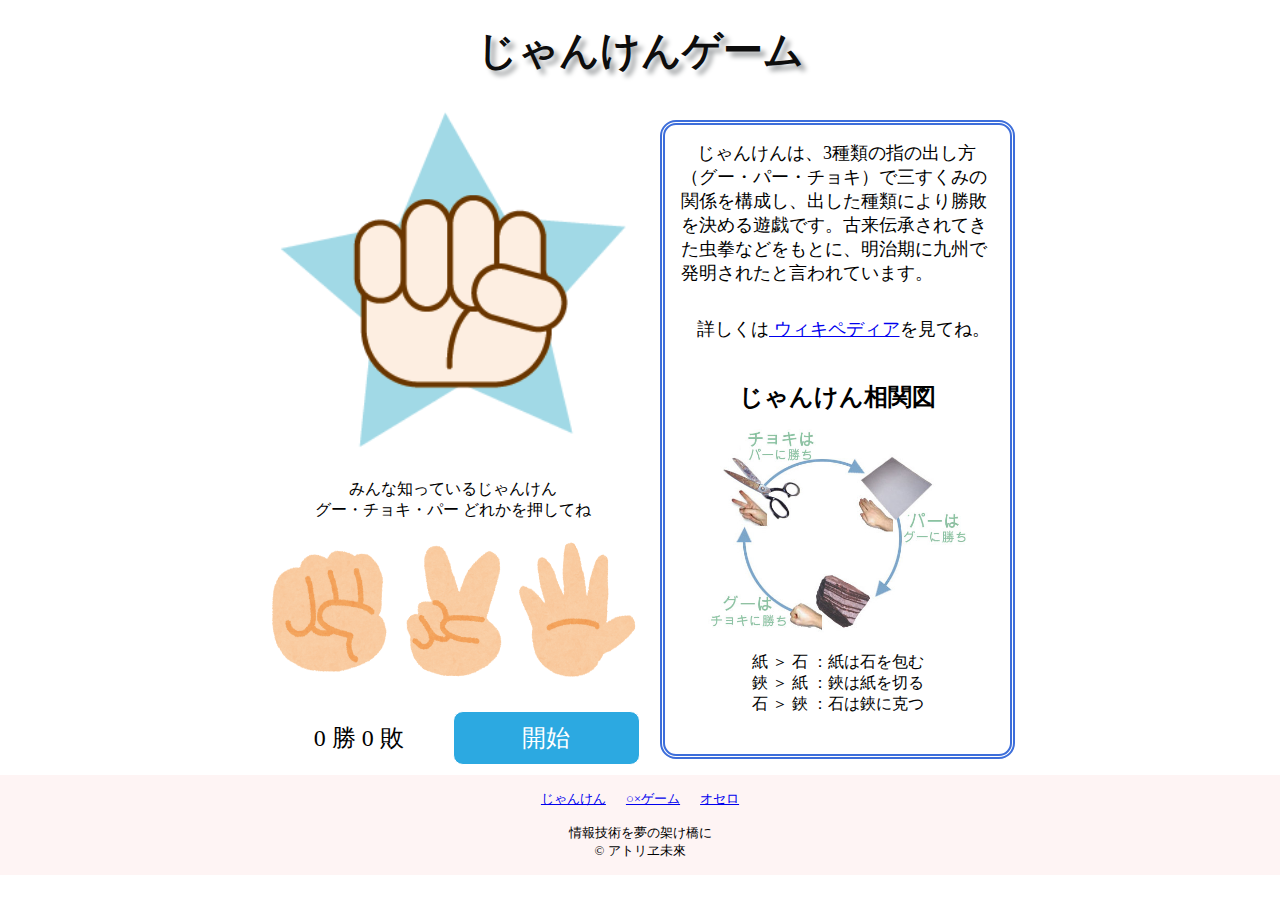
<file: index.html>
<!DOCTYPE html>
<html>
  <head>
    <meta charset="utf-8">
    <title>じゃんけんゲーム</title>
    <meta name="viewport" content="width=device-width">
    <link rel="stylesheet" href="style.css">
  </head>

  <body>
    <header>
      <h1>じゃんけんゲーム</h1>
    </header>

    <main>
      <figure>
        <img id="computer_hand_type" src="images/guu.png">
      </figure>

      <p>
        みんな知っているじゃんけん<br>
        グー・チョキ・パー どれかを押してね
      </p>

      <div class="control_area">
        <div class="player_hand_type">
          <button id="guu"   value="0"></button>
          <button id="choki" value="1"></button>
          <button id="paa"   value="2"></button>
        </div>
        <div class="score_and_replay">
          <p class="score">
            <span id="win">0</span> 勝
            <span id="lose">0</span> 敗
          </p>
          <button id="play" class="button">開始</button>
        </div>
      </div>
    </main>

    <article>
      <div>
        <p>
          じゃんけんは、3種類の指の出し方（グー・パー・チョキ）で三すくみの関係を構成し、出した種類により勝敗を決める遊戯です。古来伝承されてきた虫拳などをもとに、明治期に九州で発明されたと言われています。
        </p>
        <p>
          詳しくは<a href="https://ja.wikipedia.org/wiki/%E3%81%98%E3%82%83%E3%82%93%E3%81%91%E3%82%93">
          ウィキペディア</a>を見てね。
        </p>
      </div>

      <figure>
        <figcaption>じゃんけん相関図</figcaption>
        <img src="images/janken.jpg" alt="じゃんけん説明図">
        <ul>
          <li>紙 ＞ 石 ：紙は石を包む</li>
          <li>鋏 ＞ 紙 ：鋏は紙を切る</li>
          <li>石 ＞ 鋏 ：石は鋏に克つ</li>
        </ul>
      </figure>
    </article>

    <footer>
      <div class="container">
        <nav>
          <ul>
            <li> <a href="index.html">じゃんけん</a> </li>
            <li> <a href="marubatsu.html">○×ゲーム</a> </li>
            <li> <a href="othello.html">オセロ</a> </li>
          </ul>
        </nav>

        <p>情報技術を夢の架け橋に</p>
        <p>&copy; アトリヱ未來</p>
      </div>
    </footer>

    <script src="janken.js"></script>
  </body>
</html>
</file>
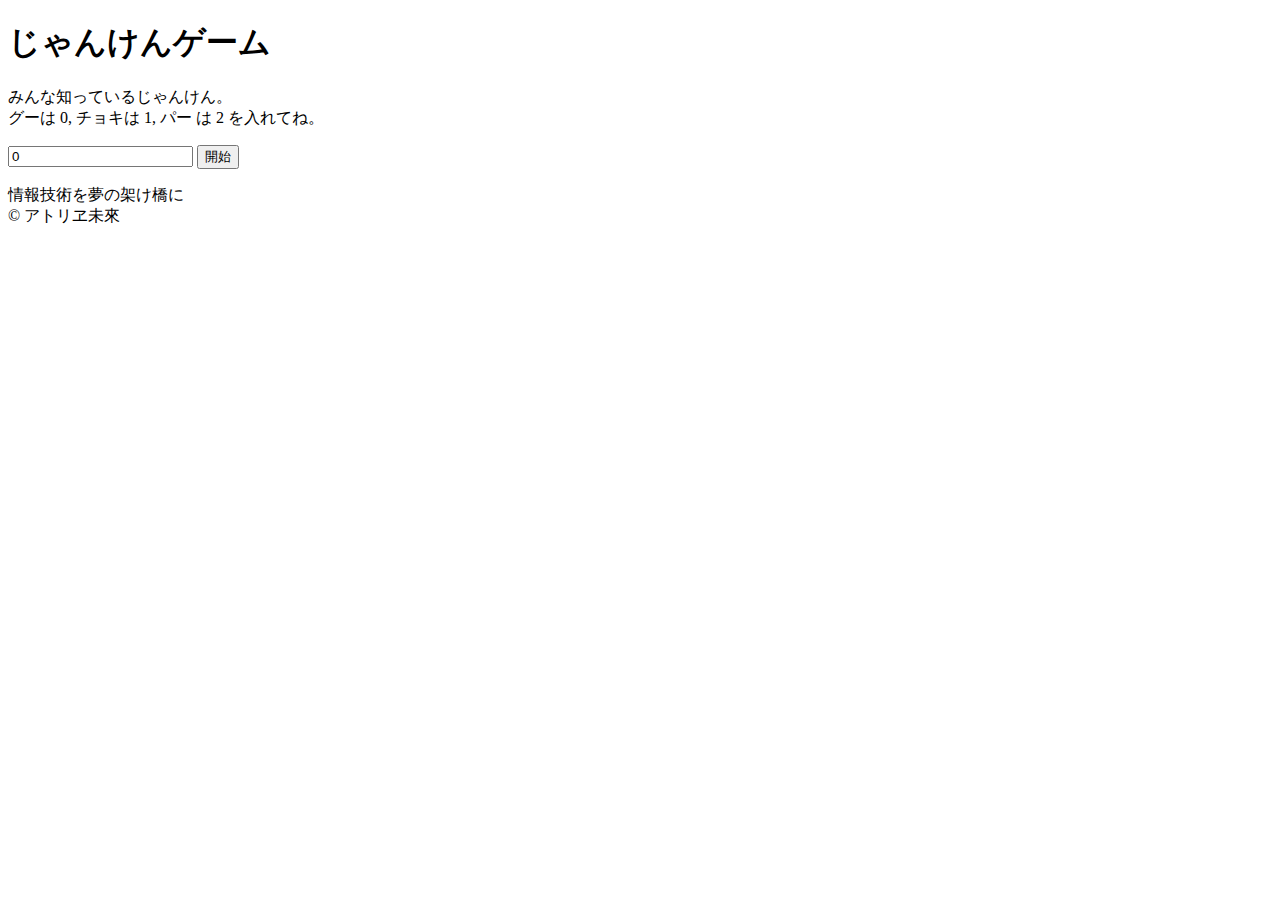
<file: 69/index.html>
<!DOCTYPE html>
<html>
  <head>
    <meta charset="utf-8">
    <title>じゃんけんゲーム</title>
  </head>

  <body>
    <header>
      <h1>じゃんけんゲーム</h1>
    </header>

    <main>
      <p>
        みんな知っているじゃんけん。<br>
        グーは 0, チョキは 1, パー は 2 を入れてね。
      </p>

      <input type="number" id="janken_number" value="0">
      <button id="play">開始</button>
    </main>

    <footer>
      <p>
        情報技術を夢の架け橋に<br>
        &copy; アトリヱ未來
      </p>
    </footer>

    <script src="janken.js"></script>
  </body>
</html>
</file>
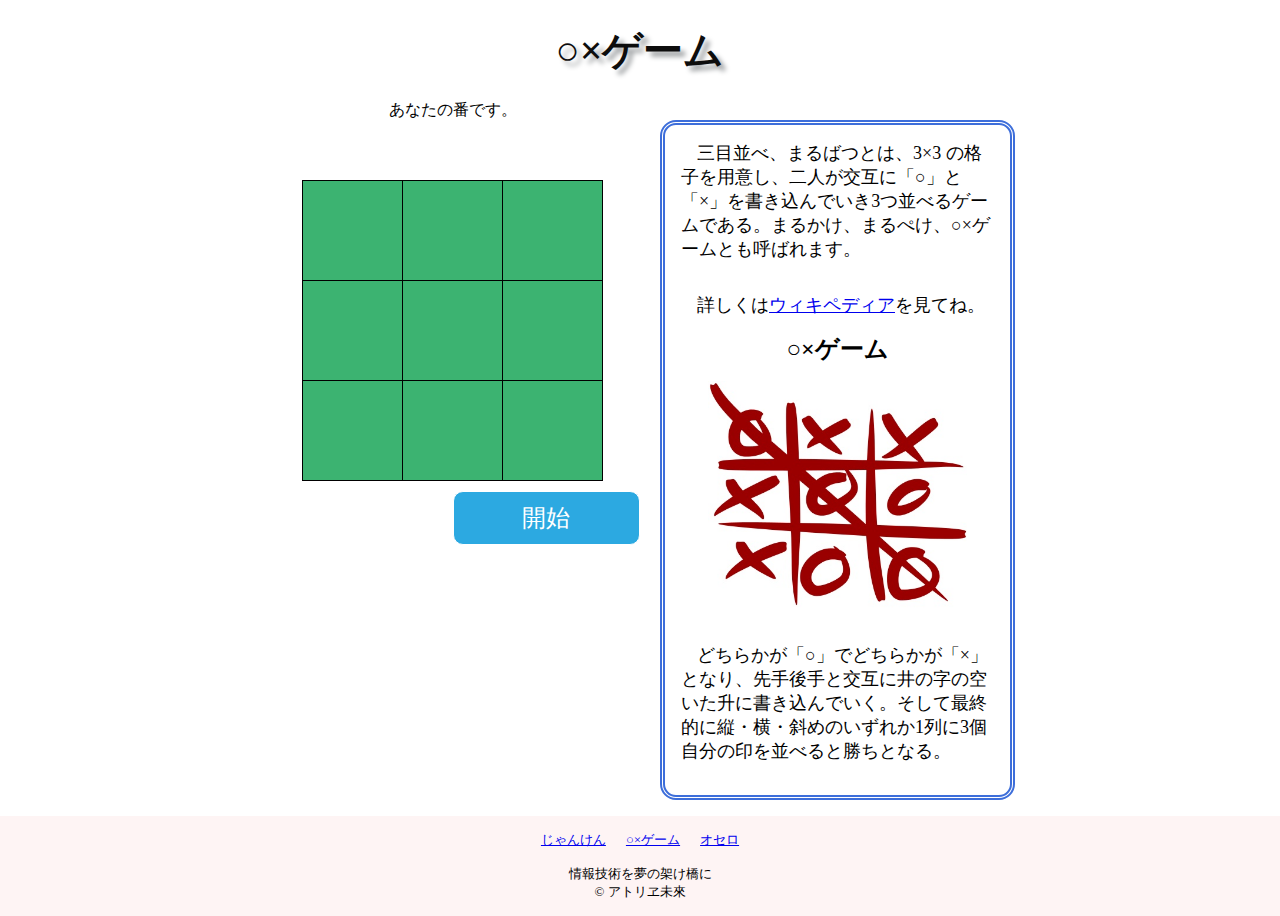
<file: marubatsu.html>
<!DOCTYPE html>
<html>
<head>
  <meta charset="utf-8">
  <title>○×ゲーム</title>
  <meta name="viewport" content="width=device-width">
  <link rel="stylesheet" href="style.css">
</head>

<body>
  <header>
    <h1>○×ゲーム</h1>
  </header>

  <main id="content">
    <p id="notification">
      あなたの番です。
    </p>

    <table id="board">
      <tr>
        <td id="y0_x0" data-y="0" data-x="0"></td>
        <td id="y0_x1" data-y="0" data-x="1"></td>
        <td id="y0_x2" data-y="0" data-x="2"></td>
      </tr>
      <tr>
        <td id="y1_x0" data-y="1" data-x="0"></td>
        <td id="y1_x1" data-y="1" data-x="1"></td>
        <td id="y1_x2" data-y="1" data-x="2"></td>
      </tr>
      <tr>
        <td id="y2_x0" data-y="2" data-x="0"></td>
        <td id="y2_x1" data-y="2" data-x="1"></td>
        <td id="y2_x2" data-y="2" data-x="2"></td>
      </tr>
    </table>

    <div class="control_areas">
      <div class="score_and_replay">
        <p class="score">
        </p>
        <button id="play" class="button">開始</button>
      </div>
    </div>
  </main>

  <article>
    <div>
      <p>
        三目並べ、まるばつとは、3×3 の格子を用意し、二人が交互に「○」と「×」を書き込んでいき3つ並べるゲームである。まるかけ、まるぺけ、○×ゲームとも呼ばれます。
      </p>
      <p>
        詳しくは<a href="https://ja.wikipedia.org/wiki/%E4%B8%89%E7%9B%AE%E4%B8%A6%E3%81%B9">ウィキペディア</a>を見てね。
      </p>
    </div>

    <figure>
      <figcaption>○×ゲーム</figcaption>
      <img src="images/marubatsu.jpg" alt="○×ゲーム説明図">

      <p>
        どちらかが「○」でどちらかが「×」となり、先手後手と交互に井の字の空いた升に書き込んでいく。そして最終的に縦・横・斜めのいずれか1列に3個自分の印を並べると勝ちとなる。
      </p>
    </figure>
  </article>

  <footer>
    <div class="container">
      <nav>
        <ul>
          <li> <a href="index.html">じゃんけん</a> </li>
          <li> <a href="marubatsu.html">○×ゲーム</a> </li>
          <li> <a href="othello.html">オセロ</a> </li>
        </ul>
      </nav>

      <p>情報技術を夢の架け橋に</p>
      <p>&copy; アトリヱ未來</p>
    </div>
  </footer>

  <script src="marubatsu.js"></script>
</body>

</html>
</file>
<file: style.css>
/*==============================================================
  モバイル版・デスクトップ版 共通
==============================================================*/

/*-------------------------------------------------------------
  色の指定
  CSSカスタムプロパティを定義
  color: var(--kyohiiro); などのように用いることができる
--------------------------------------------------------------*/
:root {
  --kyohiiro:          #ff251e; /* 京緋色(きょうひいろ) */
  --shinonomeiro:      #f19072; /* 東雲色(しののめいろ) */
  --nanohanairo:       #ffec47; /* 菜の花色(なのはないろ) */
  --sanaeiro:          #67a70c; /* 早苗色(さなえいろ) */
  --amairo:            #2ca9e1; /* 天色(あまいろ) */
  --utsushiiro:        #3d6eda; /* 移色(うつしいろ) */
  --botaniro:          #e7609e; /* 牡丹色(ぼたんいろ) */
  --ayameiro:          #674196; /* 菖蒲色(あやめいろ) */
  --otomeiro:          #f3cccc; /* 乙女色(おとめいろ) */
  --momijiiro:         #a61017; /* 紅葉色(もみじいろ) */
  --nibiiro:           #9ea1a3; /* 鈍色(にびいろ) */
  --kurohairo:         #0d0d0d; /* 黒羽色(くろはいろ) */

  --sakurairo:         #fef4f4; /* 桜色(さくらいろ) */
  --harukazeiro:       transparent; /* 春風色(はるかぜいろ) */
}

/*-------------------------------------------------------------
  基本設定
--------------------------------------------------------------*/
* { /* 全ての要素(*)を対象に */
  margin: 0;  /* 余白を0にする */
  box-sizing: border-box;
}

img { /* 全てのimg要素を対象に */
  width: 100%;  /* 幅を画面幅にする */
  height: auto; /* 高さは縦横比(アスペクト比)を保つよう、自動とする */
}

/*-------------------------------------------------------------
  ページ全体の設定
--------------------------------------------------------------*/
body { /* body は全ての要素の親なので */
  display: grid; /* グリッド(格子)線を使うモードにする */
  /* column(列) 左右に20px 残りは中央 */
  grid-template-columns: 20px 1fr 20px;
  /* row(行)を用意する */
  grid-template-rows:
        [head]     100px /* 一行目の高さは100px headと命名 */
        [main]     auto  /* 二行目の高さは自動 titleと命名 */
        [article]  auto  /* 三行目の高さは自動 subtitleと命名 */
        [foot]     100px; /* 四行目の高さは100px footと命名 */
}

/*-------------------------------------------------------------
  部品の配置
--------------------------------------------------------------*/
body > * { /* body の直下(>) にある全ての要素(*)を対象に */
  /* 列配置は 左から2番目の線から
              右から数えて二番目(-2)の線まで */
  grid-column: 2 / -2;
}

/*-------------------------------------------------------------
  ヘッダー
--------------------------------------------------------------*/
header { /* header 要素を対象に */
  grid-row: head; /* 行の配置は先ほど命名したheadの線の下に */
  justify-self: center; /* 左右中央揃えで配置する */
  align-self: center;   /* 上下中央揃えで配置する */
  font-size: 20px;      /* 書体の大きさは40px */
  color: var(--kurohairo); /* 文字の色は、黒羽色 #0d0d0d; */
  /* 右に5px 下に5px ずれた場所に ぼかし幅5px で
  鈍色 #9ea1a3 の影を付ける */
  text-shadow: 5px 5px 5px var(--nibiiro);
}

header h1 {
  text-align: center;
}

/*-------------------------------------------------------------
  メイン
  ウェブサイトの主要機能部分に設定するスタイルです
--------------------------------------------------------------*/
main { /* main 要素を対象に */
  grid-row: main; /* 行の配置は先ほど命名した main の線の下 */
}

main figure img {     /* コンピュータのじゃんけんの絵です。 */
  max-height: 300px;  /* 絵が歪まぬよう、最大高さを指定します */
}

main p {                 /* じゃんけんの説明文です */
  text-align: center;    /* 真ん中揃えにします */
  margin-bottom: 20px;   /* p 要素の下側に少し余白を設けます */
}

/* class="control_area" とクラス属性を付与した要素を対象に */
.control_area {
  /* control_area内部の要素もグリッドレイアウトで配置します */
  display: grid;
  grid-template-columns: 1fr;   /* column(列) は 一列 */
  grid-template-rows: 1fr auto; /* row(行) は 二行用意します */
  row-gap: 20px;
  /* 行の間隔は20px開けます */

}

/* control_area内でplayer_hand_typeと
   クラス属性を付与した要素を対象に */
.control_area .player_hand_type {
  /* 内部の要素もグリッドレイアウトで配置します */
  display: grid;
  grid-template-columns: 1fr 1fr 1fr; /* 三列用意します */
  grid-template-rows: 1fr; /* 一行用意します */
}

.control_area .player_hand_type button{
  background-color: transparent;
}


/* グーチョキパーの背景画像の設定 */
/* id="guu"とid属性を付与したボタンの背景画像を設定 */
#guu   { background-image: url("images/player_guu.png"); }
#choki { background-image: url("images/player_choki.png"); }
#paa   { background-image: url("images/player_paa.png"); }

/* グーチョキパー各ボタンの大きさを指定 */
.player_hand_type button {
  background-size: 100% 100%; /* 背景画像の大きさの設定。縦横100% */
  border: none;  /* ボタンの枠線は無し */
  height: 100px; /* ボタンの高さは100px */
  padding: 0;    /* 内部への詰め物は無し */
  /* カーソルを乗せた時の形状は、pointer(手のマーク) */
  cursor: pointer;
}

.score_and_replay { /* 得点領域の指定 */
  /* 内部の要素もグリッドレイアウトで配置します */
  display: grid;
  grid-template-columns: 1fr 1fr; /* 二列用意します */
  grid-template-rows: 1fr; /* 一行用意します */
  align-self: center; /* 上下方向に中央揃えにします */
}

/* クラス属性.score と id属性#playを付与した要素を対象に */
.score,
#play {
  font-size: 24px;    /* 書体の大きさは24px */
  margin: 10px 0;     /* 上下に10px 左右に0px の余白 */
  align-self: center; /* 上下方向で中央揃え */
}

/* <a class="button"> と buttonクラスを付与したa要素を対象に */
.button {
  /* リンクには下線が付くが、飾り付け(decoration)は、無し */
  text-decoration: none;
  color: white; /* 文字の色は白*/
  /* 枠線は、しっかりとした(solid)線で、1px幅の白で */
  border: solid 1px white;
  padding: 10px; /* 詰め物は、上下左右に10px で */
  border-radius: 10px; /* 角は、半径(radius) 10pxで丸くする */
  background: var(--amairo); /* 背景色は、天色で */
  cursor: pointer; /* カーソルを乗せると、pointer(手のマーク) */
}

/*-------------------------------------------------------------
  紹介記事
--------------------------------------------------------------*/
article { /* aritcle 要素を対象に */
  /* 行の配置は、先ほど命名した article の線の下に */
  grid-row: article;
  /* 枠線は5pxの太さで二重線 色は移色 */
  border:  5px double var(--utsushiiro);
  border-radius: 1rem;  /* 角を1文字分丸くする */
  padding-bottom: 1rem; /* 要素下側に1文字分詰め物をする */
  margin-bottom: 1rem;  /* 要素下側に1文字分余白を設ける */

  /* 内部の要素もグリッドレイアウトで配置します */
  display: grid;
  grid-template-columns: 1fr; /* 列は一列 */
  grid-template-rows: auto auto; /* 行は二列 用意する */
  margin-top: 20px;              /* 上側を20px開ける */
  justify-self: center;          /* 水平方向に中央揃え */
}

article p {            /* aritcle 要素 内の p要素を対象に */
  font-size: 18px;     /* 書体の大きさは10px */
  text-align: left;    /* 文字は左寄せ */
  padding: 1rem;       /* 1文字分詰め物をする */
  text-indent: 1rem;   /* 文字を1文字字下げする */
}

/* aritcle内の figure内の figcaption要素を対象に */
article figure figcaption {
  font-size: 24px;         /* 書体の大きさは24px */
  font-weight: bold;       /* 文字は太字 */
  text-align: center;      /* 文字は中央揃え */
  margin-bottom: 1rem;     /* 下側に1文字分間隔を取る */
}

article figure img { /* aritcle内の figure内の img要素を対象に */
  width: 75%;        /* 画像の横幅の指定 */
  max-width: 400px;  /* 画像の最大幅の指定 */
  height: auto;      /* 高さは、横幅に応じて自動 */

  display: block;    /* 中央揃えにするためにブロックタイプに変更 */
  margin: 0 auto;    /* 左右中央揃えに */

  margin-bottom: 1rem; /* 画像の下を1文字分開ける */
}

ul {
  padding: 0;
  list-style: none;
}

article ul {           /* aritcle内の ul内の li要素を対象に */
  list-style: none;    /* 箇条書きの・(黒丸)は不要 */
  padding: 0;          /* 詰め物も不要 */
}

article ul li {         /* aritcle内の ul内の li要素を対象に */
  justify-self: center; /* 水平方向に中央揃え */
  text-align: center;   /* 文字は中央揃え */
}

/*-----------------------------------------------------------------------------
  ○×ゲームの対戦表
-----------------------------------------------------------------------------*/
table {
  border-collapse: collapse;
  margin: 0 auto;
}

td {
  border-collapse: collapse;
  cursor: pointer;
  border: solid 1px black;
  background: mediumseagreen;
  font-size: 80px;
  line-height: 1;
  color: white;
  height: 100px;
  width: 100px;
  padding: 0;
  text-align: center;
}

#notification {
  width: 100%;
  height: 80px;
  text-align: center;
  margin: 0 auto;
}
#notification p {
  font-size: 24px;
}

/*-----------------------------------------------------------------------------
オセロゲーム
-----------------------------------------------------------------------------*/
.cell {
  width: 40px;
  height: 40px;
  font-size: 32px;
  margin: 0px;
  padding: 0px;
  text-align: center;
  vertical-align: middle;
  cursor: pointer;
  color: rgb(255, 255, 255);
  background: rgb(102, 153, 102) none repeat scroll 0% 0%;
}

#message_area,
#controlPanel {
  text-align: center;
  margin: 10px 0;
}


/*-------------------------------------------------------------
  フッター
--------------------------------------------------------------*/
footer { /* footer 要素を対象に */
  /* 列配置は、左から一番目の線から、
  右から数えて一番目(-1)の線まで */
  grid-column: 1 / -1;
  grid-row: foot; /* 行の配置は、先ほど命名した foot の線の下 */
  background: var(--sakurairo); /* 背景色は、桜色 */
  /* 他要素との間隔(margin)を上方向に20px詰める */
  display: grid; /* グリッド(格子)線を使うモードにする */
}

footer div { /* footer 要素の中のdiv要素を対象に */
  grid-column: 1;  /* 自動生成された1番目のグリッド線の右側に配置 */
  grid-row: 1;     /* 自動生成された1番目のグリッド線の下側に配置 */
  justify-self: center; /* 左右中央揃えで配置する */
  align-self: center;   /* 上下中央揃えで配置する */
  text-align: center;
  font-size: 13px; /* 書体の大きさは13px */
}

footer nav ul {
  display: grid;
  grid-auto-flow: column;
  column-gap: 20px;
  list-style: none;
  padding: 0;
  margin-bottom: 1rem;
}

/*=============================================================
  デスクトップ版の追加設定
  ★ レスポンシブ対応
  @media (min-width: 768px) { iPad用の追加のcss } と書き、
  画面幅768px以上の端末のための追加cssを記述する
==============================================================*/
@media (min-width: 768px) {

  /*-----------------------------------------------------------
    ページ全体の設定
  ------------------------------------------------------------*/
  body { /* body は全ての要素の親なので */
    display: grid; /* グリッド(格子)線を使うモードにする */
    /* column(列) の設定 */
    /* 左右に余白 中央に375pxを二列確保 */
    grid-template-columns: 1fr 375px 375px 1fr;
    grid-template-rows: /* row(行)を用意する */
          [head]         100px /* 一行目の高さは100px */
                               /* 線名をheadと命名 */
          [main article] auto  /* 二行目の高さは自動 */
                               /* 線名を main と命名 */
                               /* 線名を article と命名 */
                               /* 二つの線を一本に重ねる */
          [foot] 100px; /* 四行目の高さは100px footと命名 */
    /* row-gap: 20px;  */
    /* 行の隙間は、20px */
  }

  /* main 要素を二列目から三列目までに配置します */
  main {
    grid-column: 2 / 3;
  }

  /* コンピュータのじゃんけんの絵の最大高さを400pxにします */
  main figure img {
    max-height: 400px;
  }

  /* プレイヤーのじゃんけんボタンの高さを140pxにします */
  .player_hand_type button {
    height: 140px;
  }

  /* aritcle 要素を三列目から四列目までに配置します */
  article {
    grid-column: 3 / 4;
    margin-left: 20px;
  }
}
</file>
